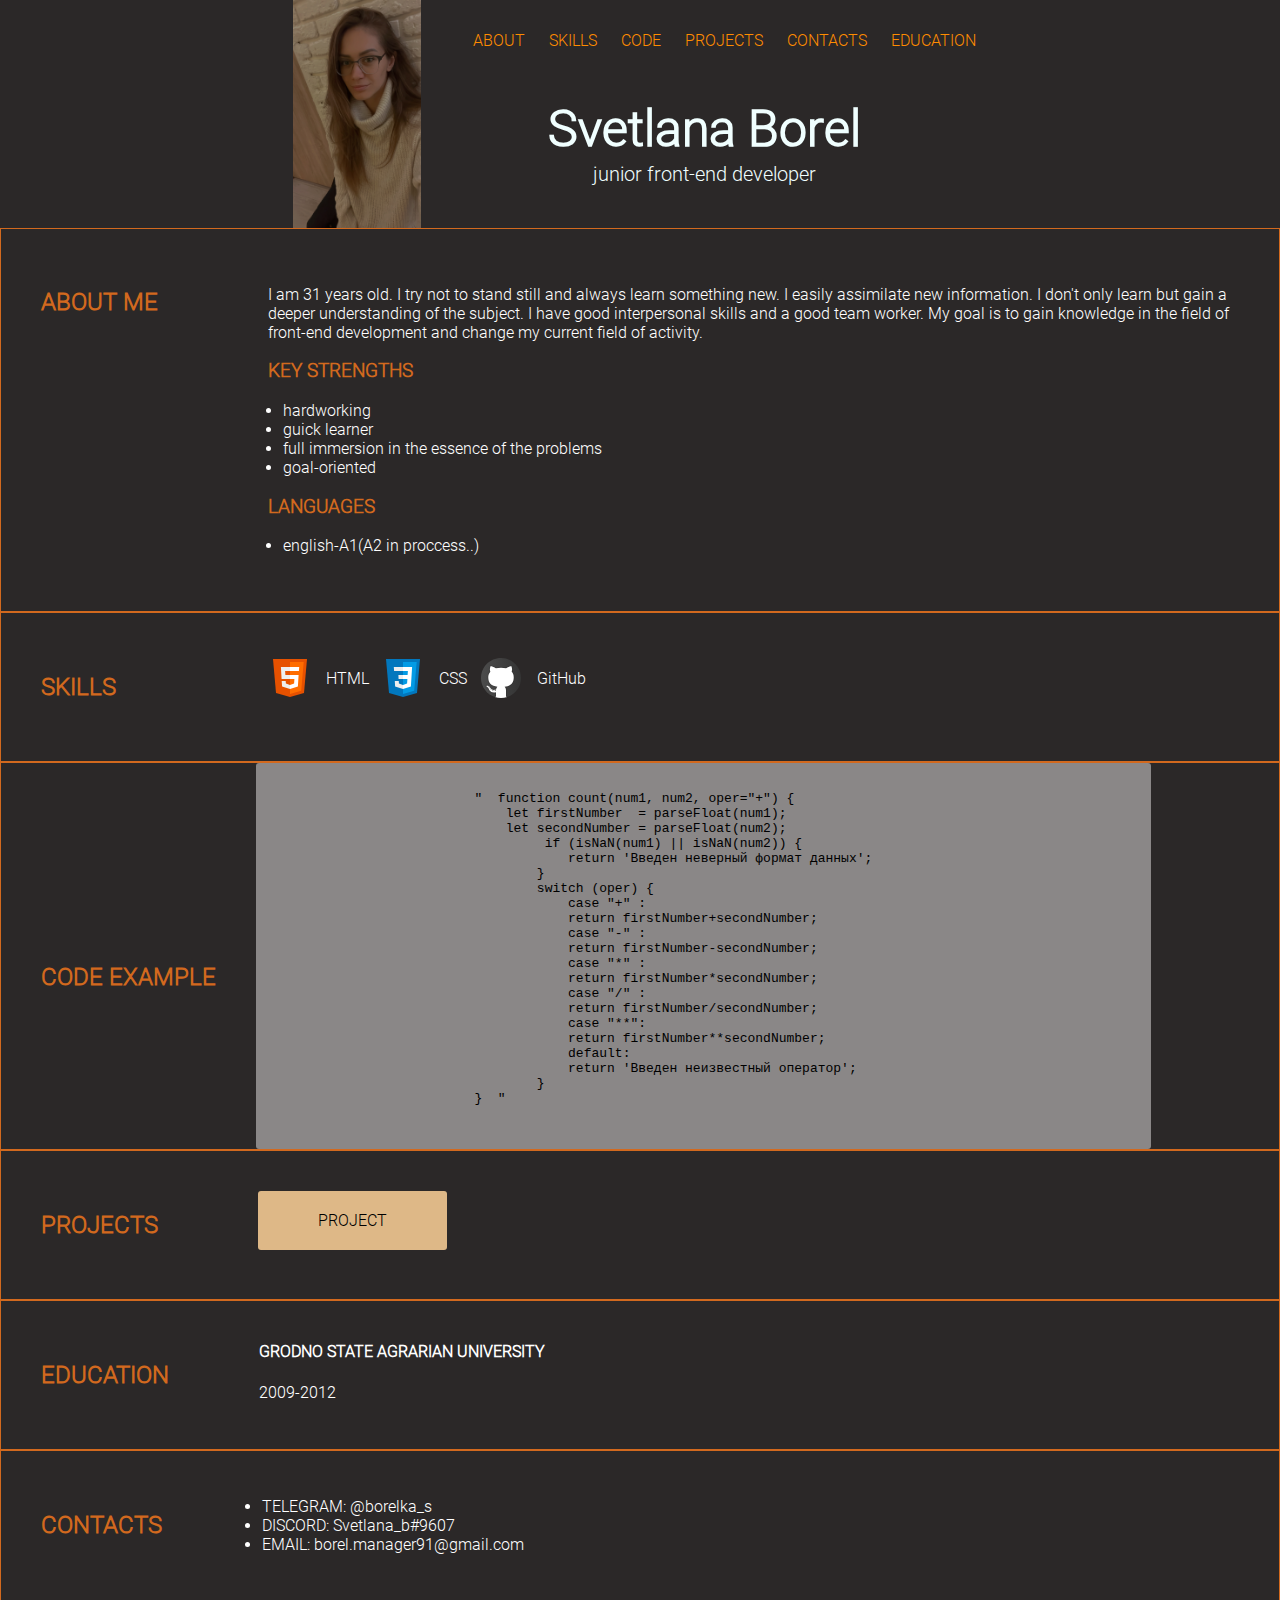
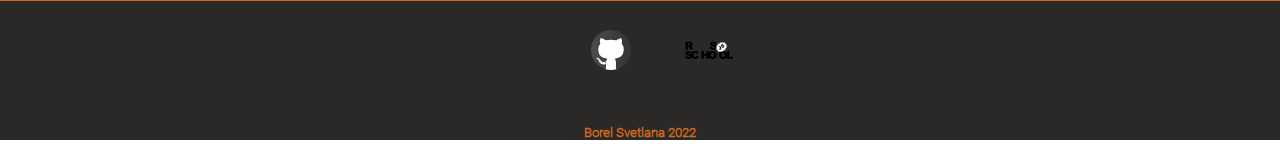
<file: index.html>
<!DOCTYPE html>
<html lang="en">

<head>
    <meta charset="UTF-8">
    <meta http-equiv="X-UA-Compatible" content="IE=edge">
    <meta name="viewport" content="width=device-width, initial-scale=1.0">
    <link rel="stylesheet" href="style.css">
    <title>CV</title>
</head>

<body>
    <header>
        <div class="container">
            <div class="header-container">
                <div class="header-photo">
                    <img src="./assets/img/img1.jpeg" alt="my photo" class="header-image">
                </div>
                <div class="header-content">
                    <nav class="nav">
                        <ul class="nav-list">
                            <li class="nav-item"><a href="#about" class="nav-link">ABOUT</a></li>
                            <li class="nav-item"><a href="#skills" class="nav-link">SKILLS</a></li>
                            <li class="nav-item"><a href="#code" class="nav-link">CODE</a></li>
                            <li class="nav-item"><a href="#projects" class="nav-link">PROJECTS</a></li>
                            <li class="nav-item"><a href="#contacts" class="nav-link">CONTACTS</a></li>
                            <li class="nav-item"><a href="#education" class="nav-link">EDUCATION</a></li>
                        </ul>
                    </nav>
                    <div class="header-info">
                        <h1 class="header-title">Svetlana Borel</h1>
                        <h2 class="header-subtitle">junior front-end developer</h2>
                    </div>
                </div>
            </div>
        </div>
    </header>
    <main class="main-container">
        <div class="container">
            <section class="section" id="about">
                <div class="section-left">
                    <h2 class="section-left-title">ABOUT ME</h2>
                </div>
                <div class="about-me-info">
                    <p class="section-title">I am 31 years old. I try not to stand still and always learn something new.
                        I easily assimilate new information. I don't only learn but gain a deeper understanding of the
                        subject. I have good interpersonal skills and a good team worker. My goal is to gain knowledge
                        in the field of front-end development and change my current field of activity.</p>
                    <h3>KEY STRENGTHS</h3>
                    <ul class="key-strengths">
                        <li class="key-strengths-list">hardworking</li>
                        <li class="key-strengths-list">guick learner</li>
                        <li class="key-strengths-list">full immersion in the essence of the problems</li>
                        <li class="key-strengths-list">goal-oriented</li>
                    </ul>
                    <h3>LANGUAGES</h3>
                    <ul class="key-strengths">
                        <li class="key-strengths-list">english-A1(A2 in proccess..)</li>
                    </ul>
                </div>
            </section>
            <section class="section" id="skills">
                <div class="section-left">
                    <h2 class="section-left-title">SKILLS</h2>
                </div>
                <div class="skills-info">
                    <ul class="skills-list">
                        <li class="skills-html"></li>
                        <li class="skills-list-item">HTML</li>
                        <li class="skills-css"></li>
                        <li class="skills-list-item">CSS</li>
                        <li class="skills-github"></li>
                        <li class="skills-list-item">GitHub</li>
                    </ul>
                </div>
            </section>
            <section class="section" id="code">
                <div class="section-left code-left">
                    <h2 class="section-left-title">CODE EXAMPLE</h2>
                </div>
                <div class="code-example-right">
                    <pre>
                        <code>
                            "  function count(num1, num2, oper="+") {
                                let firstNumber  = parseFloat(num1);
                                let secondNumber = parseFloat(num2);
                                     if (isNaN(num1) || isNaN(num2)) {
                                        return 'Введен неверный формат данных';
                                    }
                                    switch (oper) {
                                        case "+" :
                                        return firstNumber+secondNumber;
                                        case "-" :
                                        return firstNumber-secondNumber;
                                        case "*" :
                                        return firstNumber*secondNumber;
                                        case "/" :
                                        return firstNumber/secondNumber;
                                        case "**":
                                        return firstNumber**secondNumber;
                                        default:
                                        return 'Введен неизвестный оператор';
                                    }
                            }  "
                        </code>
                    </pre>
                </div>
            </section>
            <section class="section" id="projects">
                <div class="section-left">
                    <h2 class="section-left-title">PROJECTS</h2>
                </div>
                <div class="projects-info">
                    <a href="./projects/index.html" target="_blank" class="button">PROJECT</a>
                </div>
            </section>
            <section class="section" id="education">
                <div class="section-left">
                    <h2 class="section-left-title">EDUCATION</h2>
                </div>
                <div class="education-info">
                    <h4>GRODNO STATE AGRARIAN UNIVERSITY</h4>
                    <p class="section-title">2009-2012</p>
                </div>
            </section>
            <section class="section" id="contacts">
                <div class="section-left">
                    <h2 class="section-left-title">CONTACTS</h2>
                </div>
                <div class="contacts-info">
                    <ul class="contacts-info-list">
                        <li class="section-title">TELEGRAM: @borelka_s</li>
                        <li class="section-title">DISCORD: Svetlana_b#9607</li>
                        <li class="section-title">EMAIL: borel.manager91@gmail.com</li>
                    </ul>
                </div>
            </section>
        </div>
    </main>
    <footer>
        <div class="container">
            <div class="footer-container">
                <div class="footer-container-icons">
                    <ul class="footer-icons">
                        <li class="footer-icons-item">
                            <a class="footer-icons-github" href="https://github.com/b-drel"><img
                                    src="./assets/img/icons8-github.svg" alt="GitHub"></a>
                        </li>
                        <li class="footer-icons-item">
                            <a class="footer-iconss-rsschoool" href="https://rs.school/js/"><img
                                    class="footer-icons-rsschool-img" src="./assets/img/rs_school_js.svg"
                                    alt="rs-school"></a>
                        </li>
                    </ul>
                </div>
                <div class="footer-container-text">
                    <h5 class="section-left-title">Borel Svetlana 2022</h5>
                </div>
            </div>
        </div>
    </footer>

</body>

</html>
</file>
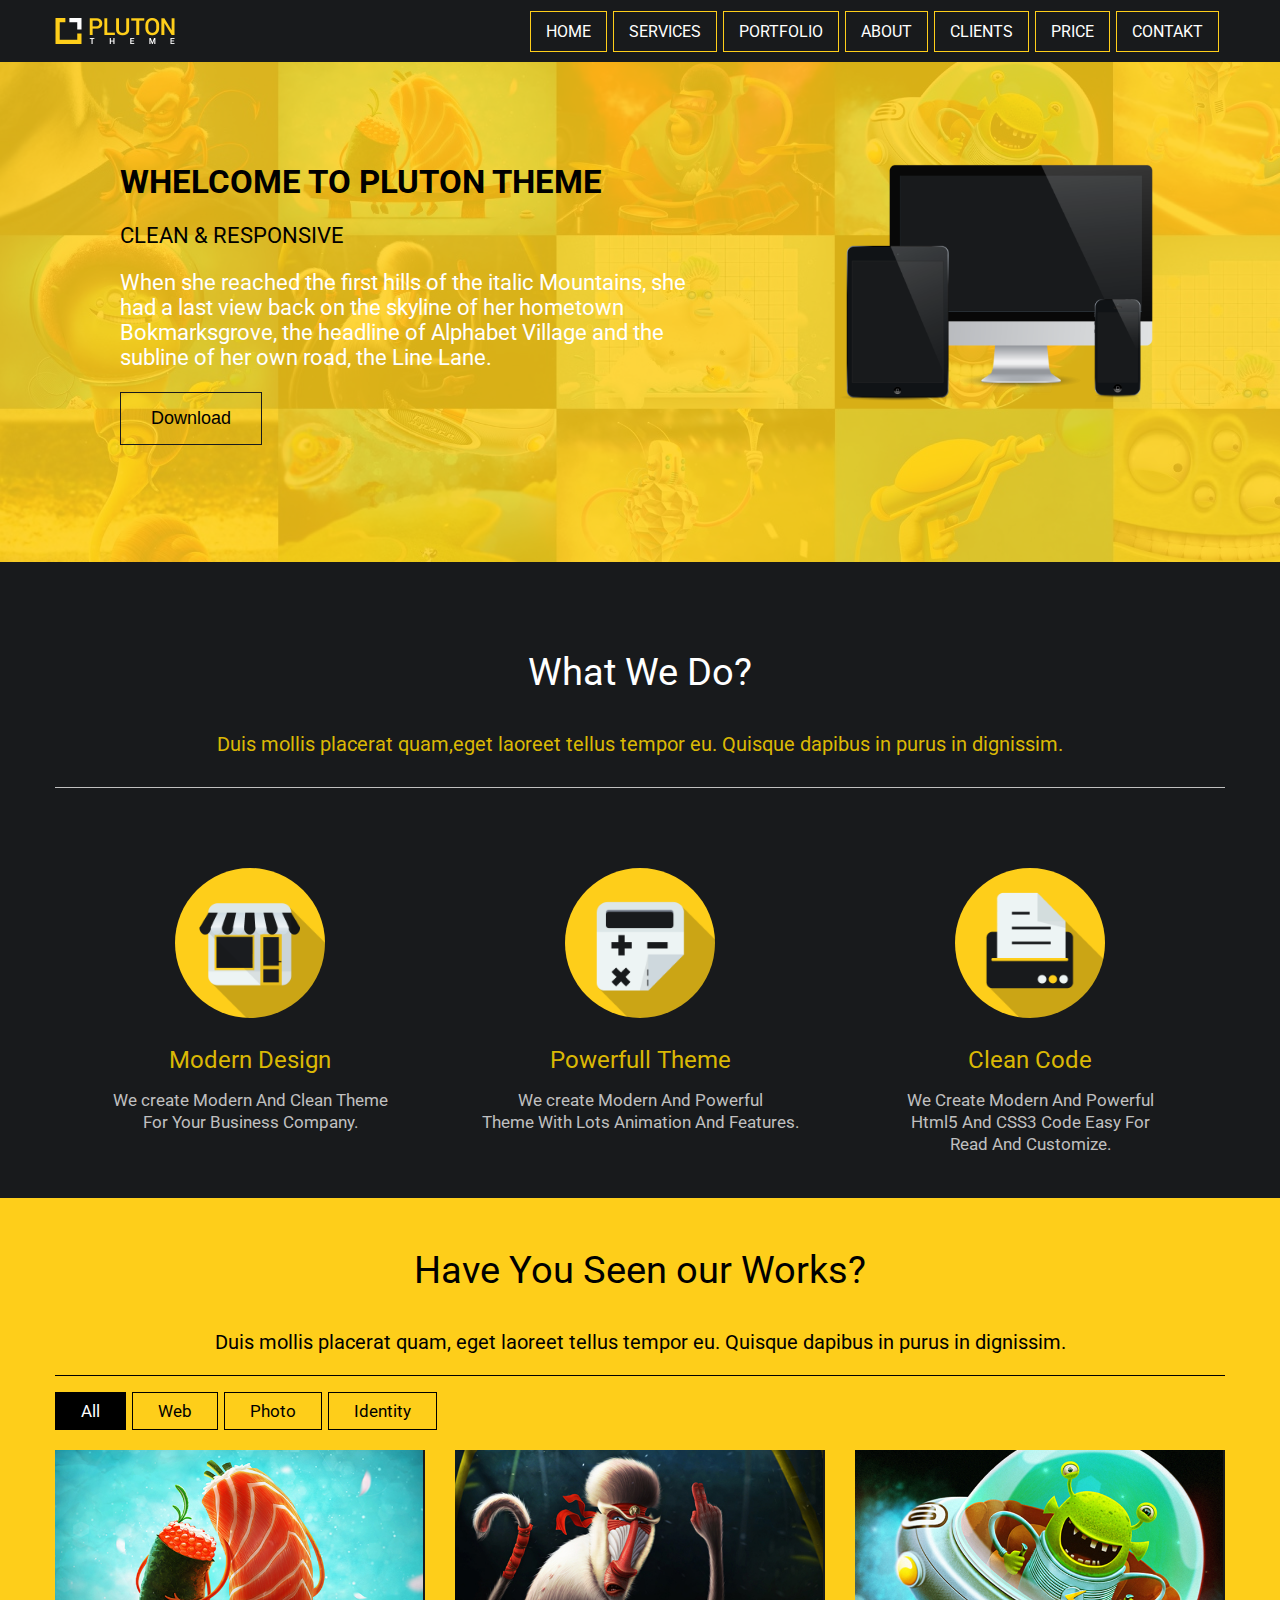
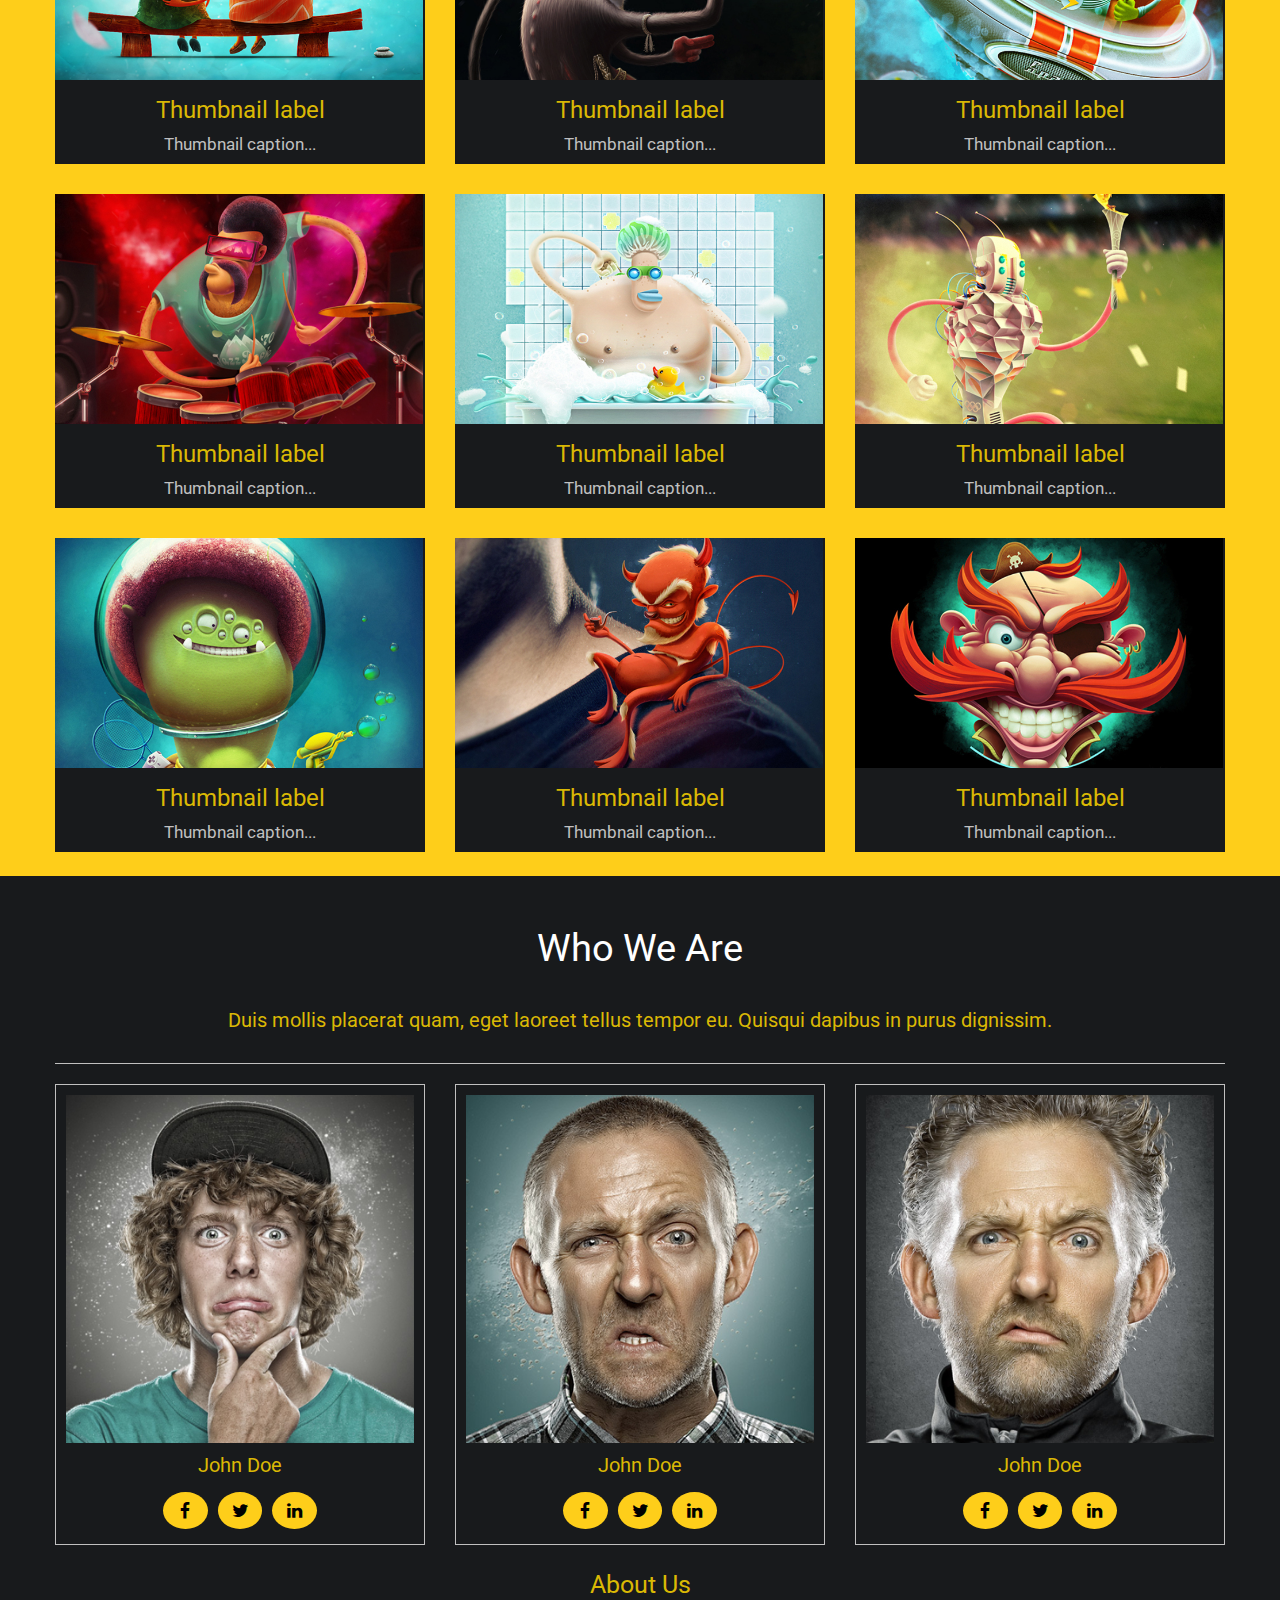
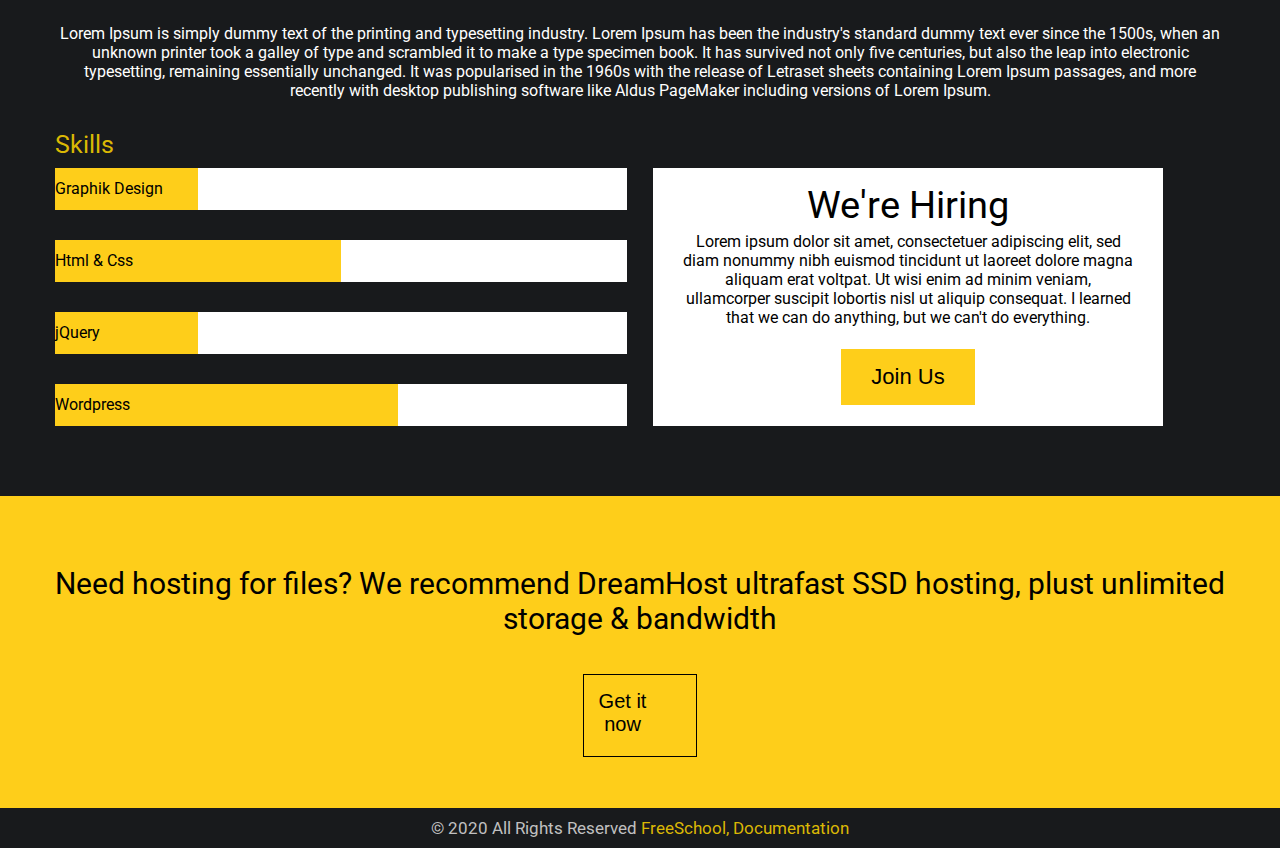
<file: projects/index.html>
<!doctype html>
<html  lang="en">
	<head>
		<meta charset="utf-8">
		<meta name="viewport" content="width=device-width, initial-scale=1.0">
		<title>Final work</title>
		<link rel="icon" type="image/x-icon" href="icons/favicon.png">
		<link rel="stylesheet" href="styles.css">
		<link rel="stylesheet" href="https://cdnjs.cloudflare.com/ajax/libs/font-awesome/4.7.0/css/font-awesome.min.css">
		<link rel="stylesheet" href="http://fonts.googleapis.com/css?family=Roboto">
	</head>
	<body>
		<div class="header">
			<div class="content">
				<div class="navigation">
					<div class="logo-box">
						<h1 class="logo">
						<img src="images/logo.png">
						</h1>
					</div>
					<ul>
						<li><a href="#">CONTAKT</a></li>
						<li><a href="#">PRICE</a></li>
						<li><a href="#">CLIENTS</a></li>
						<li><a href="#">ABOUT</a></li>
						<li><a href="#">PORTFOLIO</a></li>
						<li><a href="#">SERVICES</a></li>
						<li><a href="#">HOME</a></li>
					</ul>
				</div>
			</div>
		</div>
		<div class="title">
			<div class="background"></div>
			<div class="image">
				<div class="content">
					<div class="container">
						<div class="content-text">
							<h2>WHELCOME TO PLUTON THEME</h2>
							<p>CLEAN & RESPONSIVE</p>
							<p class="title-text" >When she reached the first hills of the italic Mountains, she had a last view back on the skyline of her hometown Bokmarksgrove, the headline of Alphabet Village and the subline of her own road, the Line Lane. </p>
							<button class="button-content">Download</button>
						</div>
						<div class="image-cont"></div>
					</div>
				</div>
			</div>
		</div>
	</div>
	<div class="what-we-do">
		<div class="content">
			<div class="info">
				<p class="what-we-do-headihg">What We Do?</p>
				<p class="what-we-do-text">Duis mollis placerat quam,eget laoreet tellus tempor eu. Quisque dapibus in purus in dignissim.</p>
			</div>
			<div class="block">
				<div class="feature">
					<div class="text">
						<img class="border" src="images/whatWeDo/design.png">
						<p class="heading">Modern Design</p>
						<p class="heading-text">We create Modern And Clean Theme</p>
						<p class="heading-text">For Your Business Company.</p>
					</div>
				</div>
				<div class="feature">
					<div class="text">
						<img class="border" src="images/whatWeDo/theme.png">
						<p class="heading">Powerfull Theme</p>
						<p class="heading-text">We create Modern And Powerful</p>
						<p class="heading-text">Theme With Lots Animation And Features.</p>
					</div>
				</div>
				<div class="feature">
					<div class="text">
						<img class="border" src="images/whatWeDo/cleanCode.png">
						<p class="heading">Clean Code</p>
						<p class="heading-text">We Create Modern And Powerful</p>
						<p class="heading-text">Html5 And CSS3 Code Easy For</p>
						<p class="heading-text">Read And Customize.</p>
					</div>
				</div>
			</div>
		</div>
	</div>
	<div class="seen-works">
		<div class="content">
			<div class="seen-works-large">
				<div class="seen-works-info">
					<p class="seen-works-heading">Have You Seen our Works?</p>
					<p class="seen-works-text">Duis mollis placerat quam, eget laoreet
					tellus tempor eu. Quisque dapibus in purus in dignissim.</p>
				</div>
			</div>
			<div class="inline-menu">
				<ul>
					<li><a href="#">All</a></li>
					<li><a href="#">Web</a></li>
					<li><a href="#">Photo</a></li>
					<li><a href="#">Identity</a></li>
				</ul>
			</div>
			<div class="wrapper-grid">
				<div class="item-grid">
					<figure>
						<img class="photo" src="images/photos/photo1.png">
						<a class="heading" href="#"><figcaption class="heading">Thumbnail label</figcaption></a>
						<figcaption class="text-bottom">Thumbnail caption...</figcaption>
					</figure>
				</div>
				<div class="item-grid">
					<figure>
						<img class="photo" src="images/photos/photo2.png">
						<a class="heading" href="#"><figcaption class="heading">Thumbnail label</figcaption></a>
						<figcaption class="text-bottom">Thumbnail caption...</figcaption>
					</figure>
				</div>
				<div class="item-grid">
					<figure>
						<img class="photo" src="images/photos/photo3.png">
						<a class="heading" href="#"><figcaption class="heading">Thumbnail label</figcaption></a>
						<figcaption class="text-bottom">Thumbnail caption...</figcaption>
					</figure>
				</div>
				<div class="item-grid">
					<figure>
						<img class="photo" src="images/photos/photo4.png">
						<a class="heading" href="#"><figcaption class="heading">Thumbnail label</figcaption></a>
						<figcaption class="text-bottom">Thumbnail caption...</figcaption>
					</figure>
				</div>
				<div class="item-grid">
					<figure>
						<img class="photo" src="images/photos/photo5.png">
						<a class="heading" href="#"><figcaption class="heading">Thumbnail label</figcaption></a>
						<figcaption class="text-bottom">Thumbnail caption...</figcaption>
					</figure>
				</div>
				<div class="item-grid">
					<figure>
						<img class="photo" src="images/photos/photo6.png">
						<a class="heading" href="#"><figcaption class="heading">Thumbnail label</figcaption></a>
						<figcaption class="text-bottom">Thumbnail caption...</figcaption>
					</figure>
				</div>
				<div class="item-grid">
					<figure>
						<img class="photo" src="images/photos/photo7.png">
						<a class="heading" href="#"><figcaption class="heading">Thumbnail label</figcaption></a>
						<figcaption class="text-bottom">Thumbnail caption...</figcaption>
					</figure>
				</div>
				<div class="item-grid">
					<figure>
						<img class="photo" src="images/photos/photo8.png">
						<a class="heading" href="#"><figcaption>Thumbnail label</figcaption></a>
						<figcaption class="text-bottom">Thumbnail caption...</figcaption>
					</figure>
				</div>
				<div class="item-grid">
					<figure>
						<img class="photo" src="images/photos/photo9.png">
						<a class="heading" href="#"><figcaption class="heading">Thumbnail label</figcaption></a>
						<figcaption class="text-bottom">Thumbnail caption...</figcaption>
					</figure>
				</div>
			</div>
		</div>
	</div>
	<div class="who-we-are">
		<div class="content">
			<div class="who-we-are-large">
				<div class="who-we-are-info">
					<p class="what-we-do-headihg">Who We Are</p>
					<p class="who-we-are-text">Duis mollis placerat quam, eget laoreet tellus tempor eu. Quisqui dapibus in purus dignissim.</p>
				</div>
			</div>
			<div class="wrapper-grid-two">
				<div class="item-grid-two">
					<figure>
						<img src="images/whoWeAre/photo1.png">
						<figcaption class="who-we-are-text-two">John Doe</figcaption>
						<div class="icons">
							<button class="btn"><i class="fa fa-facebook fa-lg fa-fw"></i></button>
							<button class="btn"><i class="fa fa-twitter fa-lg fa-fw"></i></button>
							<button class="btn"><i class="fa fa-linkedin fa-lg fa-fw"></i></button>
						</div>
					</figure>
					<div class="overlay">
						<h4 class="overlay-text">Copywriter</h4>
						<p class="overlay-text-two">When you stop expecting people to be perfekt, you can like them for who they are.</p>
						<div class="overlay-text-three">John Doe</div>
					</div>
				</div>
				<div class="item-grid-two">
					<figure>
						<img src="images/whoWeAre/photo2.png">
						<figcaption class="who-we-are-text-two">John Doe</figcaption>
						<div class="icons">
							<button class="btn"><i class="fa fa-facebook fa-lg fa-fw"></i></button>
							<button class="btn"><i class="fa fa-twitter fa-lg fa-fw"></i></button>
							<button class="btn"><i class="fa fa-linkedin fa-lg fa-fw"></i></button>
						</div>
					</figure>
					<div class="overlay">
						<h4 class="overlay-text">Designer</h4>
						<p class="overlay-text-two">When you stop expecting people to be perfekt, you can like them for who they are.</p>
						<div class="overlay-text-three">John Doe</div>
					</div>
				</div>
				<div class="item-grid-two">
					<figure>
						<img src="images/whoWeAre/photo3.png">
						<figcaption class="who-we-are-text-two">John Doe</figcaption>
						<div class="icons">
							<button class="btn"><i class="fa fa-facebook fa-lg fa-fw"></i></button>
							<button class="btn"><i class="fa fa-twitter fa-lg fa-fw"></i></button>
							<button class="btn"><i class="fa fa-linkedin fa-lg fa-fw"></i></button>
						</div>
					</figure>
					<div class="overlay">
						<h4 class="overlay-text">Photographer</h4>
						<p class="overlay-text-two">When you stop expecting people to be perfekt, you can like them for who they are.</p>
						<div class="overlay-text-three">John Doe</div>
					</div>
				</div>
			</div>
			<div class="aboutus">
				<p class="aboutus-heading">About Us</p>
				<p class="aboutus-text">Lorem Ipsum is simply dummy text of the printing and typesetting industry. Lorem Ipsum has been the industry's standard dummy text ever since the 1500s, when an unknown printer took a galley of type and scrambled it to make a type specimen book. It has survived not only five centuries, but also the leap into electronic typesetting, remaining essentially unchanged. It was popularised in the 1960s with the release of Letraset sheets containing Lorem Ipsum passages, and more recently with desktop publishing software like Aldus PageMaker including versions of Lorem Ipsum.</p>
			</div>
			<div class="skills">
				<p>Skills</p>
			</div>
			<div class="section">
				<div class="indikator">
					<div class="progress">
						<div class="inner-one">
							<p>Graphik Design</p>
						</div>
					</div>
					<div class="progress">
						<div class="inner-two">
							<p>Html & Css</p>
						</div>
					</div>
					<div class="progress">
						<div class="inner-three">
							<p>jQuery</p>
						</div>
					</div>
					<div class="progress">
						<div class="inner-four">
							<p>Wordpress</p>
						</div>
					</div>
				</div>
				<div class="hiring">
					<p class="hiring-heading">We're Hiring</p>
					<p class="hiring-text">Lorem ipsum dolor sit amet, consectetuer adipiscing elit, sed diam nonummy nibh euismod tincidunt ut laoreet dolore magna aliquam erat voltpat. Ut wisi enim ad minim veniam, ullamcorper suscipit lobortis nisl ut aliquip consequat. I learned that we can do anything, but we can't do everything.</p>
					<button class="join-us">Join Us</button>
				</div>
			</div>
		</div>
	</div>
</div>
</div>
<div class="dream-host">
<div class="content">
	<div class="aside">
		<div class="inside">
			<p class="dream-host-heading">Need hosting for files? We recommend DreamHost ultrafast SSD hosting, plust unlimited storage & bandwidth</p>
		</div>
		<button class="get-it-now">Get it<br>now</button>
	</div>
</div>
</div>
<div class="footer">
<div class="content">
	<div class="titles">
		<p class="titles-text">© 2020 All Rights Reserved <span>FreeSchool, Documentation</span></p>
	</div>
</div>
</div>
</body>
</html>
</file>
<file: style.css>
html {
    scroll-behavior: smooth;
}

@font-face {
    font-family: Roboto;
    src: url("assets/fonts/Roboto-Light.ttf");
    font-weight: 300;
}

@font-face {
    font-family: Roboto;
    src: url("assets/fonts/Roboto-Thin.ttf");
    font-weight: 100;
}

body {
    font-family: 'Roboto';
    display: flex;
    flex-direction: column;
    min-height: 100vh;
    margin: 0;
    padding: 0;
}

* {
    box-sizing: border-box;
}

@media (max-width: 768px) {
    .section {
      width: 100%;
    }
  }


.container {
    max-width: 1440px;
    margin: 0 auto;
    background-color: rgb(43, 40, 40);
}

.header-container {
    position: relative;
    display: flex;
    justify-content: center;
}

.header-photo {
    width: 10%;
    display: flex;
}

.header-image {
    width: 100%;
}

.header-content {
    color: azure;
}


.nav-list {
    display: flex;
    align-items: center;
    list-style: none;
}

.nav-link {
    padding: 0 10px;
    line-height: 50px;
    color: darkorange;
    text-decoration: none;
    margin: 2px;
    transition: .3s;
}


.nav-item :hover {
    background: darkgray;
}

.main-container {
    display: flex;
}

.header-info {
    text-align: center;
}

.header-title {
    font-size: 50px;
    font-weight: 700;
    margin-bottom: -12px;
}

.header-hr {
    width: 350px;
}

.header-subtitle {
    font-size: 20px;
    font-weight: 400;
}

.section {
    display: flex;
    border: 1px solid chocolate;
}

.section-left {
    padding: 40px;
    text-align: center;
    white-space: nowrap;
}

.section-left-title {
    color: chocolate;
}

.about-me-info {
    padding: 40px;
    margin-left: 30px;
}

.section-title {
    color: white;
}

h3 {
    color: chocolate;
}

.key-strengths {
    padding-left: 15px;
}

.key-strengths-list {
    color: white;
}

.skills-list {
    display: flex;
    list-style: none;
    align-items: center;
    margin-left: 70px;
}

.skills-html {
    background-image: url(./assets/img/icons8-html-5.svg);
    padding: 25px 25px;
    background-repeat: no-repeat;
}

.skills-list-item {
    color: white;
    padding: 40px 10px;
}

.skills-css {
    background-image: url(./assets/img/icons8-css3.svg);
    padding: 25px 25px;
    background-repeat: no-repeat;
}

.skills-github {
    background-image: url(./assets/img/icons8-github.svg);
    padding: 25px 25px;
    background-repeat: no-repeat;

}

.code-example-right {
    background-color: rgb(138, 135, 135);
    border-radius: 3px;
    width: 70%;
}

.code-left {
    padding-top: 180px;
}

.button {
    background-color: burlywood;
    color: black;
    padding: 20px 60px;
    text-decoration: none;
    border-radius: 3px;


}

.projects-info {
    margin: 60px;
}

h4 {
    color: white;
}

.education-info {
    padding: 20px 50px;
}

.contacts-info-list {
    padding: 30px 60px;
}

.footer-icons {
    display: flex;
    list-style: none;
    justify-content: center;
    margin: 0;
}

.footer-icons-item {
    padding: 25px 25px;
}

.footer-icons-rsschool-img {
    width: 48px;
    height: 48px;
}

h5 {
    text-align: center;
}
</file>
<file: projects/styles.css>
html, body {
  margin: 0 0 0 0;
  padding: 0 0 0 0;
  height: 100%;
  width: 100%;
  font-family: 'Roboto', sans-serif;
}

.content {
  width: 1170px;
  margin: 0 auto;
}

/*
header*/

.header {
  height: 62px;
  width: 100%;
  background-color: #181A1C;
}

.navigation {
  height: 40px;
  display: block;
  padding: 11px 0;
}


.logo-box {
  float: left;
}

.logo {
  height: 40px;
  margin: 0;
}

.logo img {
  height: 40px;
}

ul {
  display: contents;
  width: 100%;
  padding: 0;
}

ul li {
  list-style: none;
  float: right;
  border: 1px solid #FECE1A;
  padding: 10px 15px;
  margin-right: 6px;
}

a {
  text-decoration: none;
  color: white;
  font-size: 16px;
}

/*
title*/

.title {
  height: 500px;
  width: 100%;
  background-image: url(images/advertisement/advertisementBackground.jpg);
  position: relative;
}

.background {
  width: 100%;
  height: 100%;
  background-color: #FECE1A;
  opacity: 0.85;
  position: absolute;
}

.image {
  width: 100%;
  position: relative;
  top: 20%;
}

.container {
  width: 100%;
  height: 100%;
  display: flex;
  justify-content: center;
  position: relative;
}

.content-text {
  width: 585px;
  height: 256px;
  display: block;
  margin-left: auto;
  margin-right: auto;
}

.content-text h2 {
  font-size: 33px;
  margin-block-start: 0;
  margin-block-end: 0;
}

.content-text p {
  font-size: 22px;
}

.title-text {
  color: white;
  font-size: 17px;
}

.button-content {
  padding: 15px 30px;
  border: 1px solid #181A1C;
  font-size: 18px;
  background: transparent;
}

.content-text button:hover {
  background-color: #181A1C;
  color: white;
}

.image-cont {
  display: block;
  margin-left: auto;
  margin-right: 70px;
  width: 320px;
  height: 250px;
  background-image: url(images/advertisement/appleGoods.png);
  background-size: cover;
}

/*what-we-do block*/

.what-we-do {
  width: 100%;
  height: 586px;
  padding-top: 50px;
  background-color: #181A1C;
  position: relative;
}

.info {
  width: 100%;
  height: 137px;
  border-bottom: 1px solid silver;
}

.what-we-do-headihg {
  color: white;
  font-size: 38px;
  text-align: center;
}

.what-we-do-text {
  color: rgba(255, 215, 0, 0.85);
  font-size: 20px;
  text-align: center;
}

.block {
  width: 100%;
  height: 100%;
  padding-top: 80px;
  padding-bottom: 80px;
  display: flex;
  justify-content: center;
}

.feature {
  width: 100%;
  display: flex;
  justify-content: center;
}

.text {
  width: 100%;
  height: 100%;
}

.border {
  width: 150px;
  height: 150px;
  border-radius: 50%;
  margin-left: 120px;
  margin-right: 120px;
}

.border:hover {
  transform: scale(1.2);
  transition: .5s ease-out;
}

.heading {
  color: rgba(255, 215, 0, 0.85);
  font-size: 24px;
  text-align: center;
}

.heading-text {
  color: silver;
  font-size: 17px;
  text-align: center;
  line-height: 5px;
}

/* seen-works block */

.seen-works {
  width: 100%;
  height: 1198px;
  padding-top: 50px;
  padding-bottom: 30px;
  background-color: #FECE1A;
}

.seen-works-large {
  width: 100%;
  height: 100%;
}

.seen-works-info {
  height: 127px;
  border-bottom: 1px solid black;
}

.seen-works-heading {
  margin-block-start: 0;
  font-size: 38px;
  color: black;
  text-align: center;
}

.seen-works-text {
  font-size: 20px;
  color: black;
  text-align: center
}

.inline-menu {
  display: inline-block;
}

.inline-menu ul {
  padding-inline-start: 0;
  display: inline-block;
}

.inline-menu ul li {
  list-style: none;
  float: left;
  margin-right: 6px;
  border: 1px solid black;
  padding: 8px 25px;
}

.inline-menu ul li:first-child {
background-color: black;
}

.inline-menu ul li:first-child a {
color: white;
}

.inline-menu a {
  text-decoration: none;
  color: black;
  font-size: 17px;
}

.inline-menu li:hover {
  background-color: #181A1C;
  border: 1px solid aqua;
}

.inline-menu li:hover a {
  color: white;
}

.wrapper-grid {
  display: grid;
  grid-template-columns: 370px 370px 370px;
  width: 100%;
  grid-gap: 30px;
}

.photo {
  height: 230px;
}

.item-grid figure {
  background: #181A1C;
  margin: 0 0 0 0;
}

figcaption {
  padding: 10px;
}

.text-bottom {
  color: silver;
  font-size: 17px;
  text-align: center;
  padding-top: 0;
}

/*
who_we_are*/

.who-we-are {
  width: 100%;
  height: 1170px;
  background-color: #181A1C;
  padding-top: 50px;
}

.who-we-are-large {
  width: 100%;
  height: 100%;
}

.who-we-are-info {
  width: 100%;
  height: 137px;
  border-bottom: 1px solid silver;
}

.who-we-are-info p {
   margin-block-start: 0;
}

.who-we-are-text {
  color: rgba(255, 215, 0, 0.85);
  font-size: 20px;
  text-align: center;
}

.wrapper-grid-two {
  display: grid;
  grid-template-columns: 370px 370px 370px;
  width: 100%;
  grid-gap: 30px;
  justify-content: center;
  margin-top: 20px;
}

.item-grid-two {
  width: 348px;
  padding: 10px;
  border: 1px solid silver;
  position: relative;
}

.item-grid-two figure {
  margin-inline-start: 0;
  margin-inline-end: 0;
  margin-block-start: 0;
  margin-block-end: 0;
  background: #181A1C;
}

.item-grid-two img {
  width: 100%;
  display: block;
  height: auto;
}

.who-we-are-text-two {
  color: rgba(255, 215, 0, 0.85);
  font-size: 20px;
  text-align: center;
}

.icons {
  display: flex;
  justify-content: center;
}

.btn {
  background-color: #FECE1A;
  border-radius: 50%;
  margin: 5px;
  padding: 11px;
  border: none;
}

.overlay {
  position: absolute;
  top: 0;
  bottom: 0;
  left: 0;
  right: 0;
  height: 100%;
  width: 100%;
  opacity: 0;
  transition: .5s ease;
  background-color: #FECE1A;
}

.item-grid-two:hover .overlay {
  opacity: 0.85;
}

.overlay-text {
  color: black;
  font-size: 28px;
  position: absolute;
  top: 15%;
  left: 50%;
  text-align: center;
  transform: translate(-50%, -50%);
}

.overlay-text-two {
  color: black;
  font-size: 15px;
  position: absolute;
  top: 30%;
  text-align: center;
}

.overlay-text-three {
  color: black;
  font-size: 20px;
  position: absolute;
  top: 80%;
  left: 38.5%;
  text-align: center;
}

.item-grid-two:hover .btn {
  background-color: white;
  color: #FECE1A;
  z-index: 1;
}

.btn:hover {
  background-color: black;
  z-index: 1;
}

.item-grid-two .icons .btn:hover {
  background-color: black;
}

.aboutus {
  width: 100%;
  height: 150px;
  text-align: center;
}

.aboutus-heading {
  font-size: 24.6px;
  color: rgba(255, 215, 0, 0.85);
  text-align: center
}

.aboutus-text {
  font-size: 16px;
  color: white;
  text-align: center;
}

.skills {
  width: 100%;
  height: 28px;
  margin: 10px 0;
}

.skills p {
  font-size: 24.6px;
  color: rgba(255, 215, 0, 0.85);
  margin-block-start: 0;
}

.section {
  display: grid;
  grid-template-columns: 570px 570px;
  grid-gap: 28px;
  height: 258px;
}

.indikator {
  width: 572px;
  height: 258px;
}

.progress{
  height: 42px;
  width: 100%;
  border: 1px;
  margin-bottom: 30px;
  background-color: white;
}

.inner-one {
  height: 100%;
  width: 25%;
  background-color: #FECE1A;
  display: table;
}

.progress p {
  vertical-align: middle;
  display: table-cell;
}

.inner-two {
  height: 100%;
  width: 50%;
  background-color: #FECE1A;
  display: table;
}

.inner-three {
  height: 100%;
  width: 25%;
  background-color: #FECE1A;
  display: table;
}

.inner-four {
  height: 100%;
  width: 60%;
  background-color: #FECE1A;
  display: table;
}

.progress p {
  margin-block-start: 0;
  margin-block-end: 0;
}

.hiring {
  display: block;
  text-align: center;
  width: 510px;
  height: 258px;
  background-color: white;
}

.hiring p {
  margin-block-end: 0;
}

.hiring-heading {
  font-size: 38px;
  color: black;
  text-align: center;
  margin-block-start: 0;
  padding-top: 15px;
}

.hiring-text {
  margin: 5px 30px;
  font-size: 16px;
  color: black;
  text-align: center;
}

.dream-host-heading {
  font-size: 30px;
  color: black;
  margin-block-start: 0;
  text-align: center;
}

.join-us {
  padding: 15px 30px;
  background-color: #FECE1A;
  font-size: 22px;
  border: none;
  margin-block-start: 1em;
}

.join-us:hover {
  background-color: #181A1C;
  color: white;
  border: 1px solid aqua;
}

/*
 dream-host block */

.dream-host {
  width: 100%;
  height: 212px;
  background-color: #FECE1A;
  padding-top: 50px;
  padding-bottom: 50px;
}

.aside {
  width: 100%;
  height: 212px;
  display: block;
  text-align: center;
}

.inside {
  width: 100%;
  height: 68px;
  margin-top: 20px;
  margin-bottom: 40px;
}

.dream-host-heading {
  font-size: 30px;
  color: black;
  margin-block-start: 0;
  text-align: center;
}

.aside button {
  background-color: #FECE1A;
  font-size: 20px;
  border: 1px solid black;
  padding: 15px 50px 20px 15px;
}

.aside button:hover {
  background-color: black;
  color: white;
}

/*
footer block */

.footer {
  height: 40px;
  width: 100%;
  background-color: #181A1C;
}

.titles {
  height: 20px;
  padding: 10px;
}

.titles-text {
  margin-top: 0;
  margin-bottom: 0;
  color: silver;
  font-size: 17px;
  text-align: center;
}

span {
  color: rgba(255, 215, 0, 0.85);
}
</file>
